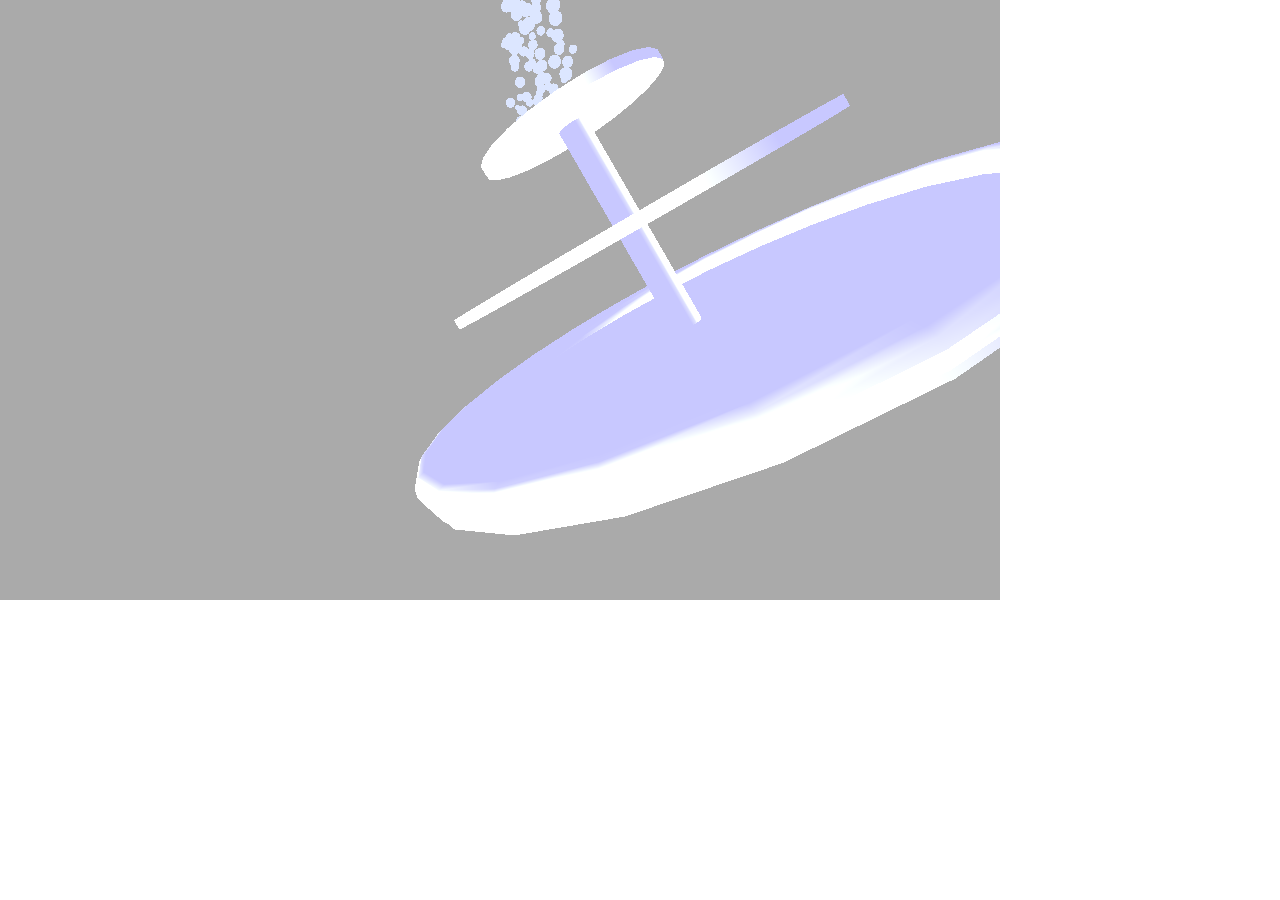
<file: 3d Fountain/index.html>
<!DOCTYPE html>
<html>
  <head>
    <meta charset="UTF-8">
    <title>force_in_3d</title>
    <script src="libraries/p5.js" type="text/javascript"></script>

    <script src="libraries/p5.dom.js" type="text/javascript"></script>
    <script src="libraries/p5.sound.js" type="text/javascript"></script>

    <script src="sketch.js" type="text/javascript"></script>
    <script src="particles.js" type="text/javascript"></script>

    <style> body {padding: 0; margin: 0;} canvas {vertical-align: top;} </style>
  </head>
  <body>
  </body>
</html>
</file>
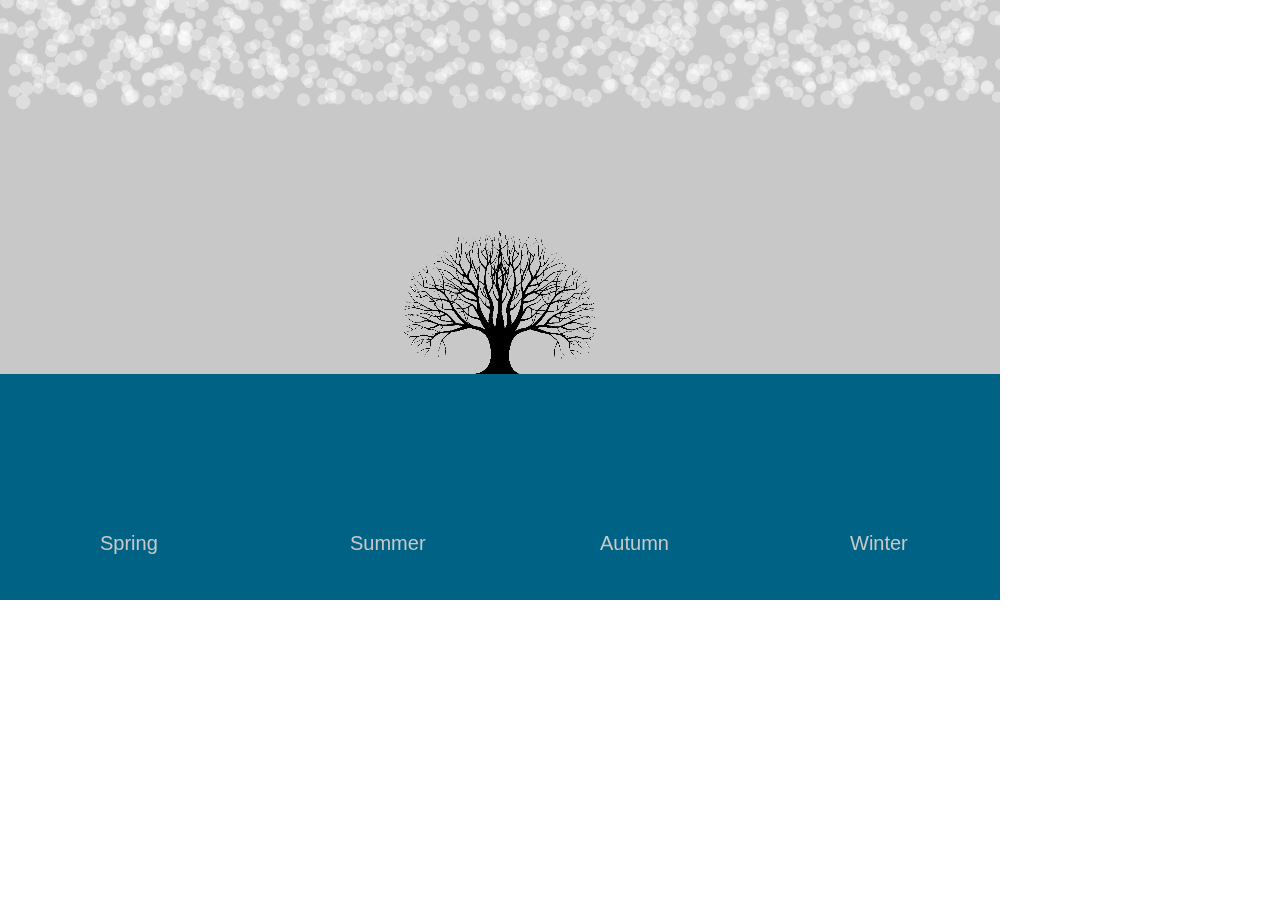
<file: 4 seasons/index.html>
<!DOCTYPE html>
<html>
  <head>
    <meta charset="UTF-8">
    <title>leaf1</title>
    <script src="libraries/p5.js" type="text/javascript"></script>

    <script src="libraries/p5.dom.js" type="text/javascript"></script>
    <script src="libraries/p5.sound.js" type="text/javascript"></script>

    <script src="sketch.js" type="text/javascript"></script>
    <script src="leaf.js" type="text/javascript"></script>
    <script src="snow.js" type="text/javascript"></script>
    <script src="bird.js" type="text/javascript"></script>
    <script src="bunny.js" type="text/javascript"></script>

    <style> body {padding: 0; margin: 0;} canvas {vertical-align: top;} </style>
  </head>
  <body>
  </body>
</html>
</file>
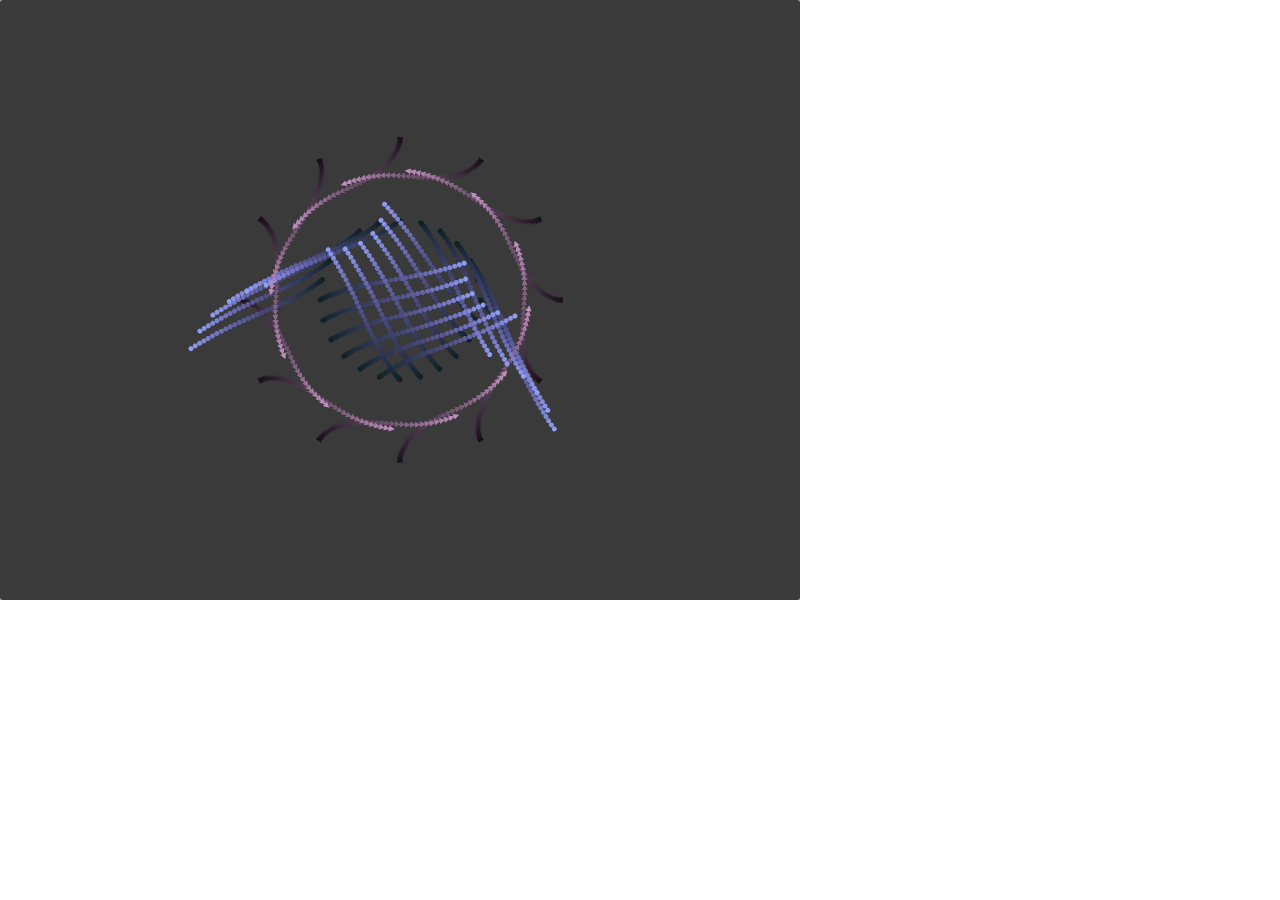
<file: symmetic movement/index.html>
<!DOCTYPE html>
<html>
  <head>
    <meta charset="UTF-8">
    <title>inClass_flowField2</title>
    <script src="libraries/p5.js" type="text/javascript"></script>

    <script src="libraries/p5.dom.js" type="text/javascript"></script>
    <script src="libraries/p5.sound.js" type="text/javascript"></script>

    <script src="sketch.js" type="text/javascript"></script>
    <script src="vehicle.js" type="text/javascript"></script>
    <style> body {padding: 0; margin: 0;} canvas {vertical-align: top;} </style>
  </head>
  <body>
  </body>
</html>
</file>
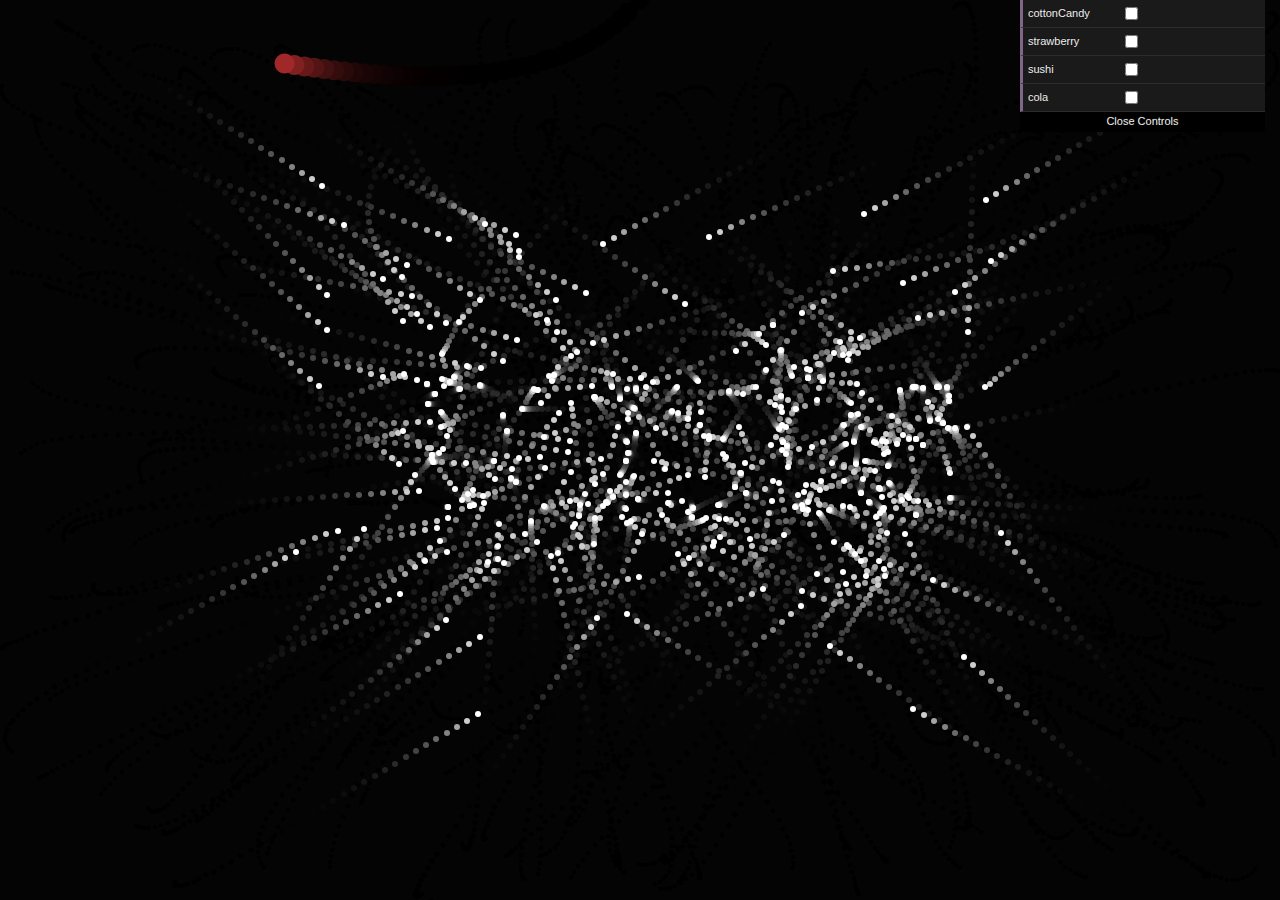
<file: taste/index.html>
<html>

<head>
  <meta charset="UTF-8">
  <script language="javascript" type="text/javascript" src="libraries/p5.js"></script>
  <script src="libraries/p5.dom.js" type="text/javascript"></script>
  <script src="libraries/p5.sound.js" type="text/javascript"></script>
  <script defer src="libraries/dat.gui.js" type="text/javascript"></script>


  <style>
    body {
      padding: 0;
      margin: 0;
    }
  </style>
</head>

<body>
</body>
<script defer language="javascript" type="text/javascript" src="sketch.js"></script>
<script defer language="javascript" type="text/javascript" src="vehicle.js"></script>
<script defer language="javascript" type="text/javascript" src="circle.js"></script>
<script defer language="javascript" type="text/javascript" src="ball.js"></script>
<script defer language="javascript" type="text/javascript" src="fish.js"></script>
<script defer language="javascript" type="text/javascript" src="particle.js"></script>

</html>
</file>
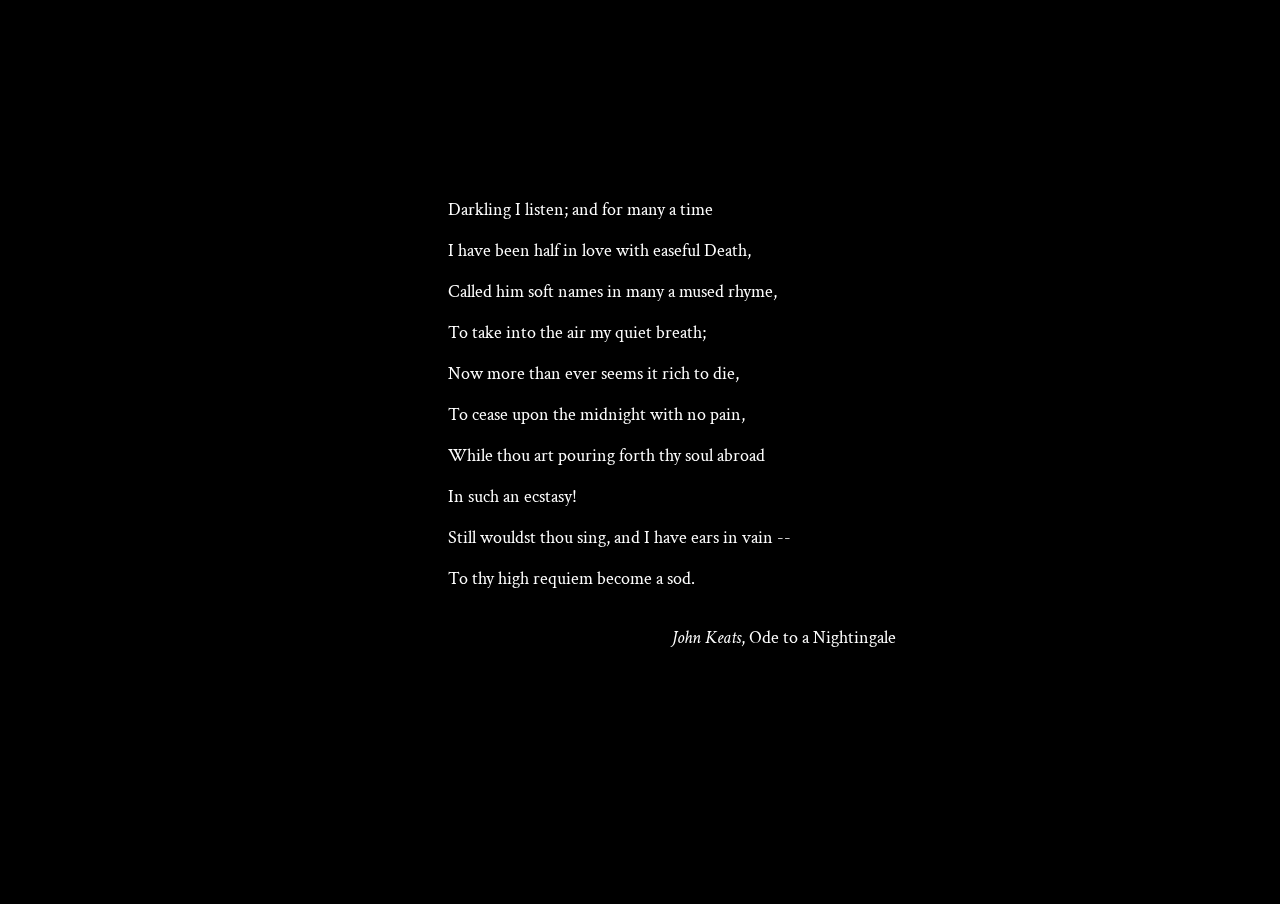
<file: vanish/index.html>
<!DOCTYPE html>
<html>
<head>
	<title>Vanish</title>
	<link rel="stylesheet" type="text/css" href="style.css">
	<link href="https://fonts.googleapis.com/css?family=Crimson+Text|Goudy+Bookletter+1911|Libre+Baskerville" rel="stylesheet">
	<script src="libraries/p5.js" type="text/javascript"></script>
    <script src="libraries/p5.dom.js" type="text/javascript"></script>
    <script src="libraries/p5.sound.js" type="text/javascript"></script>
</head>
<body>
    <div id = "poem">
	    <p>Darkling I listen; and for many a time</p>
	    <p>I have been half in love with easeful Death,</p>
	    <p>Called him soft names in many a mused rhyme, </p>
	    <p>To take into the air my quiet breath; </p>
	    <p>Now more than ever seems it rich to die, </p>
	    <p>To cease upon the midnight with no pain,</p>
	    <p>While thou art pouring forth thy soul abroad </p>
	    <p>In such an ecstasy! </p>
	    <p>Still wouldst thou sing, and I have ears in vain --</p>
	    <p>To thy high requiem become a sod. </p>
	    <p id = "foot"><span id = "author">John Keats</span>, Ode to a Nightingale</p>
	</div>

  
    <img src = "normal.png" class = "heading" id = "normal"/>
    <div class = "ins" id = "instruction">Construct your death scene</div>
    <div class = "ins" id = "instruction2">Could it be romantic?</div>
    <img src = "vintage.png" class = "heading" id = "vintage"/>
    <script src="sketch1.js" type="text/javascript"></script>
    <script src="circle.js" type="text/javascript"></script>
</body>
</html>
</file>
<file: vanish/style.css>
body{
  margin:0;
  padding:0;
  background-color:black;
}

#defaultCanvas0{
  width: 100%;
  height:100%;
}

.heading{
	position: absolute;
	left: 35%;
	top:45%;
  opacity: 0;
}

#poem{
  font-size: 18px;
  font-family: 'Crimson Text', serif;
  position: absolute;
  color:white;
  animation: romantic 2s forwards;
  left:35%;
  top:20%;
  width: 35%;
}

#foot{
  float: right;
}

#author{
  font-style: italic;
}

.ins{
  color: #cccccc;
  position: absolute;
  left: 40%;
  top:70%;
  opacity: 0;
  font-size: 24px;
  font-family: 'Crimson Text', serif;
}

#instruction2{
  left: 43%;
  color:rgb(255,100,100);
}

@keyframes disappear{
   from{
       opacity: 100;
    }

    to{
      opacity: 0;
    }
}

@keyframes romantic{
    from{
       opacity: 0;
    }

    to{
      opacity: 100;
    }
}
</file>
